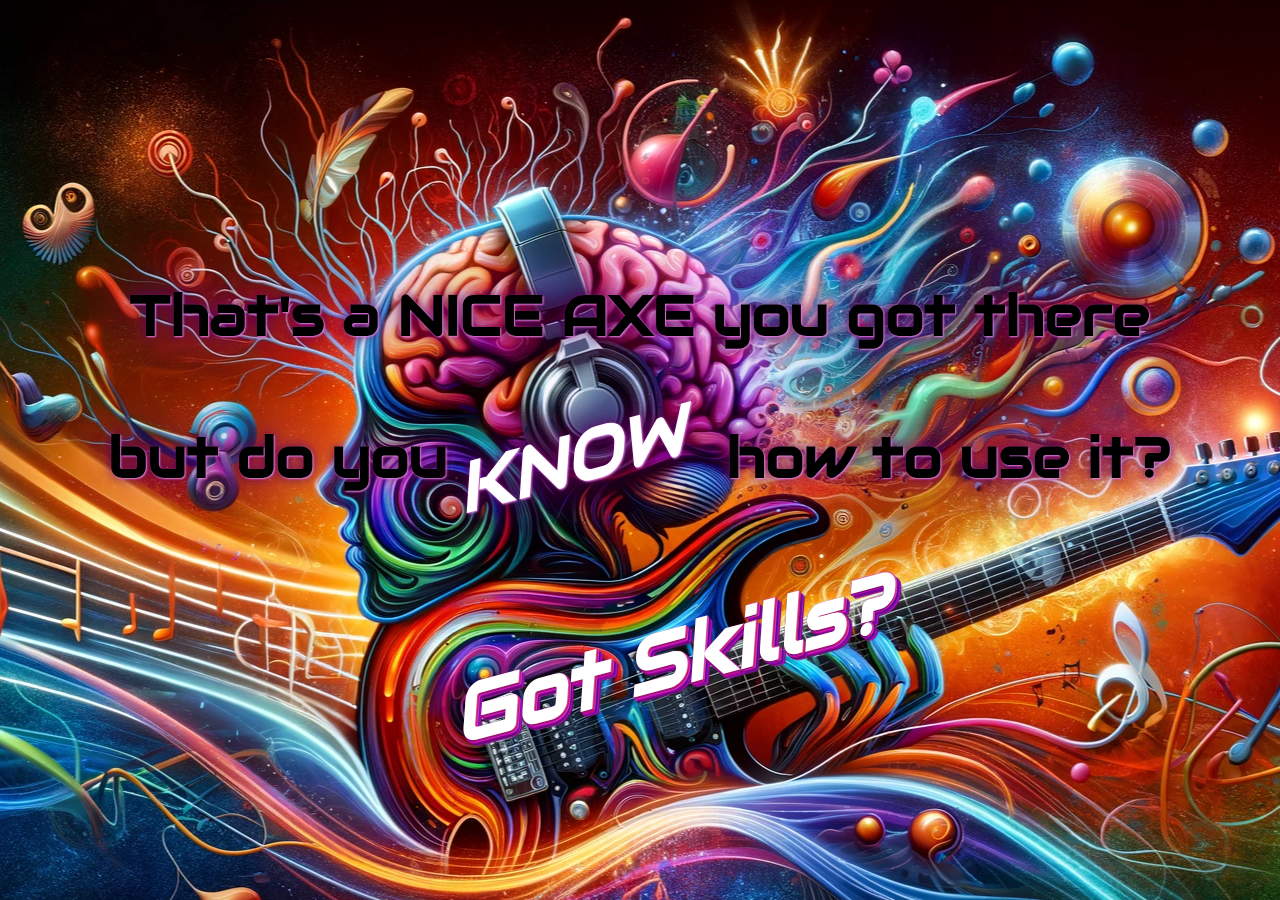
<file: index.html>
<!DOCTYPE html>
<html lang="en">
<head>
    <meta charset="UTF-8">
    <meta name="viewport" content="width=device-width, initial-scale=1.0">
    <link rel="stylesheet" href="https://fonts.googleapis.com/css?family=Sofia">
    <link rel="stylesheet" href="https://fonts.googleapis.com/css?family=Audiowide">
    <link rel="stylesheet" href="https://fonts.googleapis.com/css2?family=Russo+One&display=swap">
    <title>CompeGuitar</title>
    <link rel="stylesheet" href="style.css">
</head>
<body>
    <div class="opening-page">
        <div class="col-1 col-sm-2 col-md-5 col-lg-1" class="game-page">
        <h1>That's a NICE AXE you got there</h1>
        <div><h2>but do you <button onclick="window.location.href='pages/rules.html'" class="know"><h3>KNOW</h3></button> how to use it?</h2></div>
        <button id="start-game-btn" onclick="window.location.href='pages/game.html'"><h3>Got Skills?</h3></button>
    </div>
    <script src="script.js"></script>
</body>
</html>
</file>
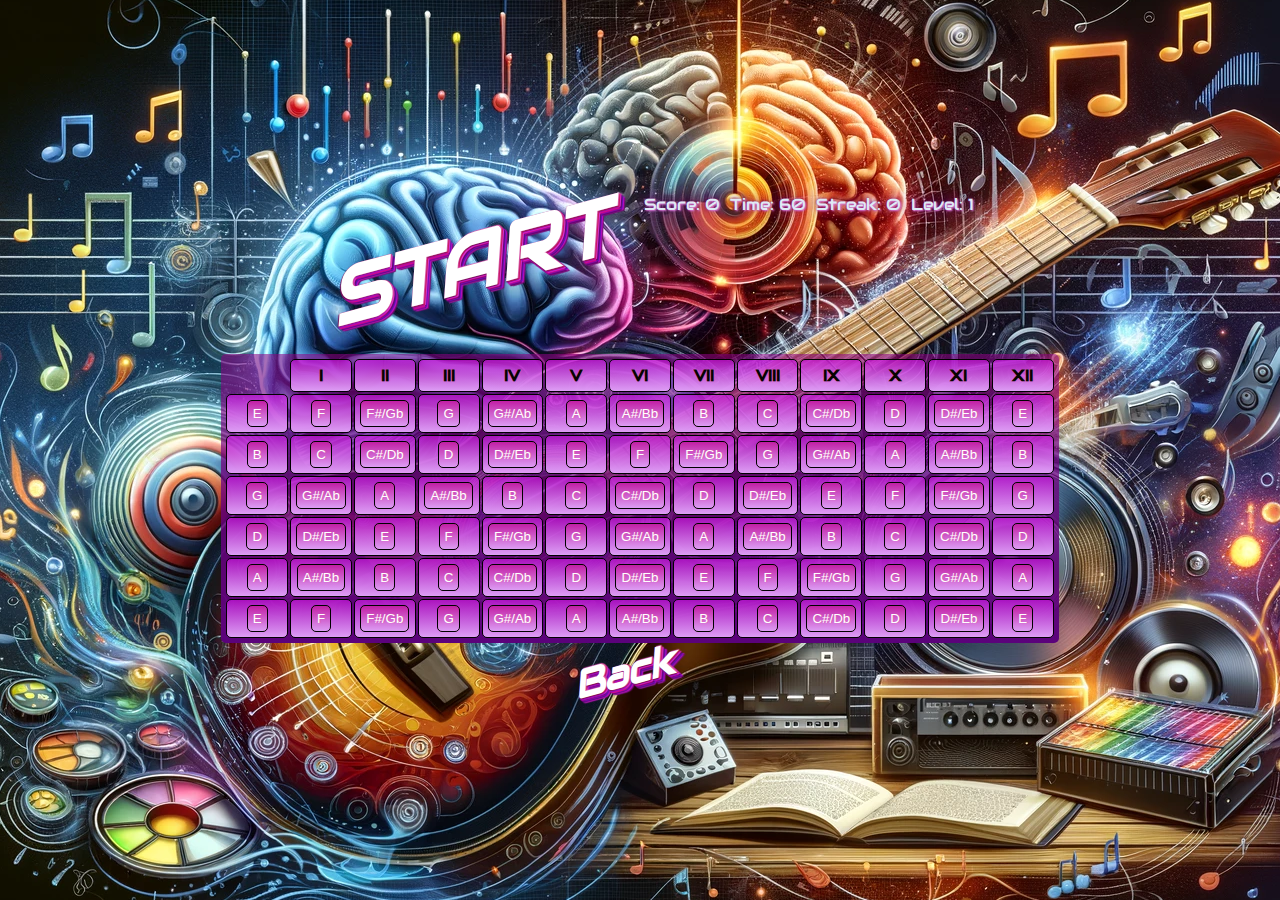
<file: pages/game.html>
<!DOCTYPE html>
<html lang="en">
<head>
    <meta charset="UTF-8">
    <meta name="viewport" content="width=device-width, initial-scale=1.0">
    <link rel="stylesheet" href="https://fonts.googleapis.com/css?family=Sofia">
    <link rel="stylesheet" href="https://fonts.googleapis.com/css?family=Audiowide">
    <link rel="stylesheet" href="https://fonts.googleapis.com/css2?family=Russo+One&display=swap">
    <title>Game</title>
    <link rel="stylesheet" href="../style.css">
    <link rel="stylesheet" href="../index.html">
    <!-- Include the specified MIDI.js script -->
    <script type="text/javascript" src="https://kitchwww.github.io/midi/midi.js"></script>
</head>
<body>
    <div class="col-12 col-sm-12 col-md-12 col-lg-3">   
        <div class="game-page">
            <div class="controls">
                <button id="start-button"><h3>START</h3></button>
                <div id="score">Score: 0</div>
                <div id="timer">Time: 60</div>
                <div id="streak">Streak: 0</div>
                <div id="level">Level: 1</div>                
            </div>
            <div class="fretboard">
                <!-- Empty top-left corner -->
                <div></div>
                <!-- Fret numbers -->
                <div class="fret roman">I</div>
                <div class="fret roman">II</div>
                <div class="fret roman">III</div>
                <div class="fret roman">IV</div>
                <div class="fret roman">V</div>
                <div class="fret roman">VI</div>
                <div class="fret roman">VII</div>
                <div class="fret roman">VIII</div>
                <div class="fret roman">IX</div>
                <div class="fret roman">X</div>
                <div class="fret roman">XI</div>
                <div class="fret roman">XII</div>
                
                <!-- 1st string (high E) -->
                <div class="fret"><button data-note="E5" data-string="1" data-fret="0">E</button></div>
                <div class="fret"><button data-note="F5" data-string="1" data-fret="1">F</button></div>
                <div class="fret"><button data-note="Fs5" data-string="1" data-fret="2">F#/Gb</button></div>
                <div class="fret"><button data-note="G5" data-string="1" data-fret="3">G</button></div>
                <div class="fret"><button data-note="Gs5" data-string="1" data-fret="4">G#/Ab</button></div>
                <div class="fret"><button data-note="A5" data-string="1" data-fret="5">A</button></div>
                <div class="fret"><button data-note="As5" data-string="1" data-fret="6">A#/Bb</button></div>
                <div class="fret"><button data-note="B5" data-string="1" data-fret="7">B</button></div>
                <div class="fret"><button data-note="C6" data-string="1" data-fret="8">C</button></div>
                <div class="fret"><button data-note="Cs6" data-string="1" data-fret="9">C#/Db</button></div>
                <div class="fret"><button data-note="D6" data-string="1" data-fret="10">D</button></div>
                <div class="fret"><button data-note="Ds6" data-string="1" data-fret="11">D#/Eb</button></div>
                <div class="fret"><button data-note="E6" data-string="1" data-fret="12">E</button></div>

                <!-- 2nd string (B) -->
                <div class="fret"><button data-note="B4" data-string="2" data-fret="0">B</button></div>
                <div class="fret"><button data-note="C5" data-string="2" data-fret="1">C</button></div>
                <div class="fret"><button data-note="Cs5" data-string="2" data-fret="2">C#/Db</button></div>
                <div class="fret"><button data-note="D5" data-string="2" data-fret="3">D</button></div>
                <div class="fret"><button data-note="Ds5" data-string="2" data-fret="4">D#/Eb</button></div>
                <div class="fret"><button data-note="E5" data-string="2" data-fret="5">E</button></div>
                <div class="fret"><button data-note="F5" data-string="2" data-fret="6">F</button></div>
                <div class="fret"><button data-note="Fs5" data-string="2" data-fret="7">F#/Gb</button></div>
                <div class="fret"><button data-note="G5" data-string="2" data-fret="8">G</button></div>
                <div class="fret"><button data-note="Gs5" data-string="2" data-fret="9">G#/Ab</button></div>
                <div class="fret"><button data-note="A5" data-string="2" data-fret="10">A</button></div>
                <div class="fret"><button data-note="As5" data-string="2" data-fret="11">A#/Bb</button></div>
                <div class="fret"><button data-note="B5" data-string="2" data-fret="12">B</button></div>

                <!-- 3rd string (G) -->
                <div class="fret"><button data-note="G4" data-string="3" data-fret="0">G</button></div>
                <div class="fret"><button data-note="Gs4" data-string="3" data-fret="1">G#/Ab</button></div>
                <div class="fret"><button data-note="A4" data-string="3" data-fret="2">A</button></div>
                <div class="fret"><button data-note="As4" data-string="3" data-fret="3">A#/Bb</button></div>
                <div class="fret"><button data-note="B4" data-string="3" data-fret="4">B</button></div>
                <div class="fret"><button data-note="C5" data-string="3" data-fret="5">C</button></div>
                <div class="fret"><button data-note="Cs5" data-string="3" data-fret="6">C#/Db</button></div>
                <div class="fret"><button data-note="D5" data-string="3" data-fret="7">D</button></div>
                <div class="fret"><button data-note="Ds5" data-string="3" data-fret="8">D#/Eb</button></div>
                <div class="fret"><button data-note="E5" data-string="3" data-fret="9">E</button></div>
                <div class="fret"><button data-note="F5" data-string="3" data-fret="10">F</button></div>
                <div class="fret"><button data-note="Fs5" data-string="3" data-fret="11">F#/Gb</button></div>
                <div class="fret"><button data-note="G5" data-string="3" data-fret="12">G</button></div>

                <!-- 4th string (D) -->
                <div class="fret"><button data-note="D4" data-string="4" data-fret="0">D</button></div>
                <div class="fret"><button data-note="Ds4" data-string="4" data-fret="1">D#/Eb</button></div>
                <div class="fret"><button data-note="E4" data-string="4" data-fret="2">E</button></div>
                <div class="fret"><button data-note="F4" data-string="4" data-fret="3">F</button></div>
                <div class="fret"><button data-note="Fs4" data-string="4" data-fret="4">F#/Gb</button></div>
                <div class="fret"><button data-note="G4" data-string="4" data-fret="5">G</button></div>
                <div class="fret"><button data-note="Gs4" data-string="4" data-fret="6">G#/Ab</button></div>
                <div class="fret"><button data-note="A4" data-string="4" data-fret="7">A</button></div>
                <div class="fret"><button data-note="As4" data-string="4" data-fret="8">A#/Bb</button></div>
                <div class="fret"><button data-note="B4" data-string="4" data-fret="9">B</button></div>
                <div class="fret"><button data-note="C5" data-string="4" data-fret="10">C</button></div>
                <div class="fret"><button data-note="Cs5" data-string="4" data-fret="11">C#/Db</button></div>
                <div class="fret"><button data-note="D5" data-string="4" data-fret="12">D</button></div>

                <!-- 5th string (A) -->
                <div class="fret"><button data-note="A3" data-string="5" data-fret="0">A</button></div>
                <div class="fret"><button data-note="As3" data-string="5" data-fret="1">A#/Bb</button></div>
                <div class="fret"><button data-note="B3" data-string="5" data-fret="2">B</button></div>
                <div class="fret"><button data-note="C4" data-string="5" data-fret="3">C</button></div>
                <div class="fret"><button data-note="Cs4" data-string="5" data-fret="4">C#/Db</button></div>
                <div class="fret"><button data-note="D4" data-string="5" data-fret="5">D</button></div>
                <div class="fret"><button data-note="Ds4" data-string="5" data-fret="6">D#/Eb</button></div>
                <div class="fret"><button data-note="E4" data-string="5" data-fret="7">E</button></div>
                <div class="fret"><button data-note="F4" data-string="5" data-fret="8">F</button></div>
                <div class="fret"><button data-note="Fs4" data-string="5" data-fret="9">F#/Gb</button></div>
                <div class="fret"><button data-note="G4" data-string="5" data-fret="10">G</button></div>
                <div class="fret"><button data-note="Gs4" data-string="5" data-fret="11">G#/Ab</button></div>
                <div class="fret"><button data-note="A4" data-string="5" data-fret="12">A</button></div>

                <!-- 6th string (low E) -->
                <div class="fret"><button data-note="E3" data-string="6" data-fret="0">E</button></div>
                <div class="fret"><button data-note="F3" data-string="6" data-fret="1">F</button></div>
                <div class="fret"><button data-note="Fs3" data-string="6" data-fret="2">F#/Gb</button></div>
                <div class="fret"><button data-note="G3" data-string="6" data-fret="3">G</button></div>
                <div class="fret"><button data-note="Gs3" data-string="6" data-fret="4">G#/Ab</button></div>
                <div class="fret"><button data-note="A3" data-string="6" data-fret="5">A</button></div>
                <div class="fret"><button data-note="As3" data-string="6" data-fret="6">A#/Bb</button></div>
                <div class="fret"><button data-note="B3" data-string="6" data-fret="7">B</button></div>
                <div class="fret"><button data-note="C4" data-string="6" data-fret="8">C</button></div>
                <div class="fret"><button data-note="Cs4" data-string="6" data-fret="9">C#/Db</button></div>
                <div class="fret"><button data-note="D4" data-string="6" data-fret="10">D</button></div>
                <div class="fret"><button data-note="Ds4" data-string="6" data-fret="11">D#/Eb</button></div>
                <div class="fret"><button data-note="E4" data-string="6" data-fret="12">E</button></div>

            </div>
            <button class="backGmBtn" onclick="window.location.href='../index.html'"><h3>Back</h3></button>
        </div>
    </div>
    <script src="../script.js"></script>
</body>
</html>
</file>
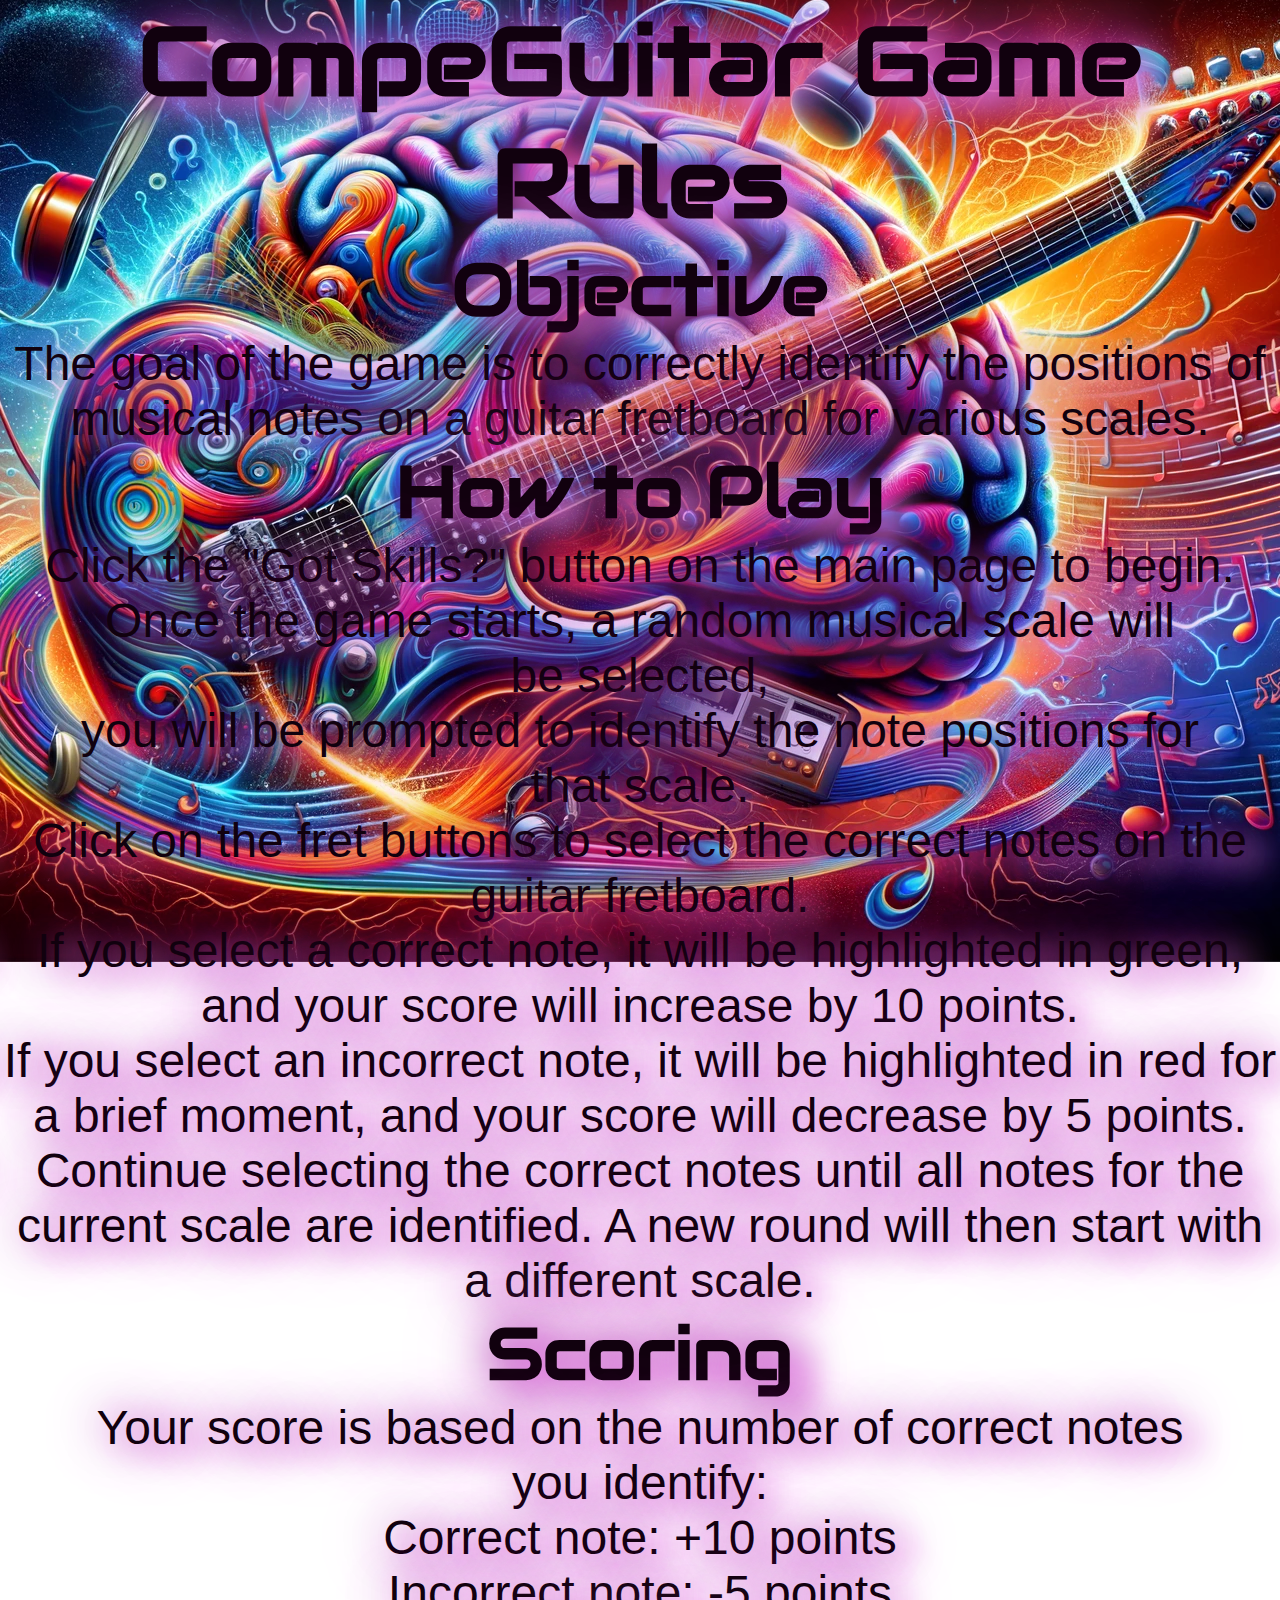
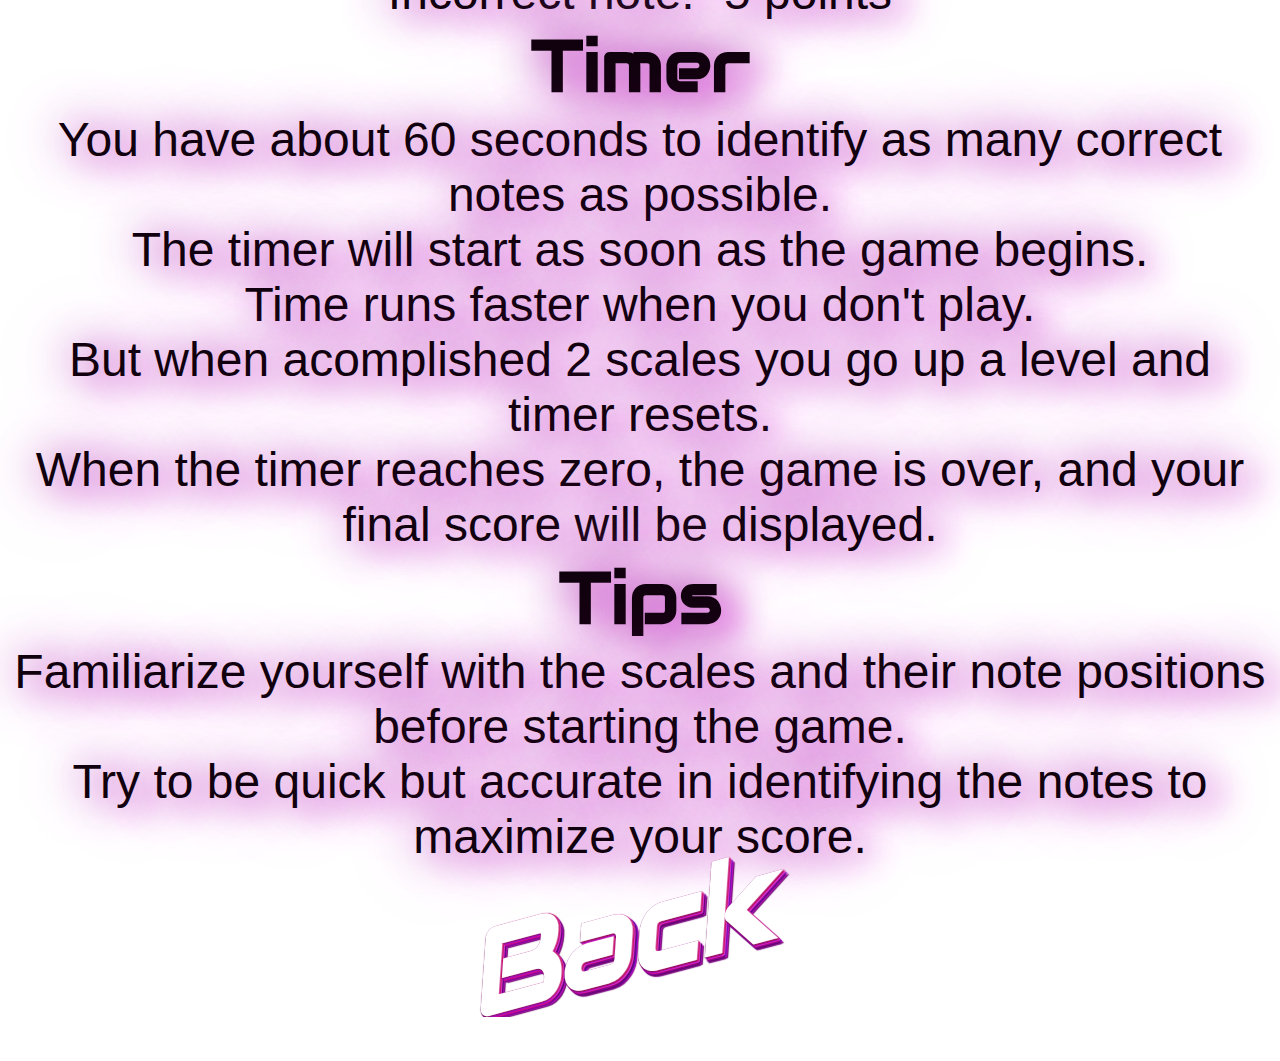
<file: pages/rules.html>
<!DOCTYPE html>
<html lang="en">
<head>
    <meta charset="UTF-8">
    <meta name="viewport" content="width=device-width, initial-scale=1.0">
    <link rel="stylesheet" href="https://fonts.googleapis.com/css?family=Sofia">
    <link rel="stylesheet" href="https://fonts.googleapis.com/css?family=Audiowide">
    <link rel="stylesheet" href="https://fonts.googleapis.com/css2?family=Russo+One&display=swap">
    <link rel="stylesheet" href="../style.css">
    <title>CompeGuitar - Rules</title>
</head>
<div class="rules-content" class="col-12 col-sm-3 col-md-3 col-lg-3">
<body class="rules-page">
    <p><h1>CompeGuitar Game Rules</h1></p>
        <h2>Objective</h2>
        <p>The goal of the game is to correctly identify the positions of musical notes on a guitar fretboard for various scales.</p>

        <h2>How to Play</h2>
        <ol>
            <li>Click the "Got Skills?" button on the main page to begin.</li>
            <li>Once the game starts, a random musical scale will be selected, </li>
            <li> you will be prompted to identify the note positions for that scale.</li>
            <li>Click on the fret buttons to select the correct notes on the guitar fretboard.</li>
            <li>If you select a correct note, it will be highlighted in green, and your score will increase by 10 points.</li>
            <li>If you select an incorrect note, it will be highlighted in red for a brief moment, and your score will decrease by 5 points.</li>
            <li>Continue selecting the correct notes until all notes for the current scale are identified. A new round will then start with a different scale.</li>
        </ol>

        <h2>Scoring</h2>
        <p>Your score is based on the number of correct notes you identify:</p>
        <ul>
            <li>Correct note: +10 points</li>
            <li>Incorrect note: -5 points</li>
        </ul>

        <h2>Timer</h2>
        <p>You have about 60 seconds to identify as many correct notes as possible.</p> 
        <ul>
            <li>The timer will start as soon as the game begins.</li>
            <li>Time runs faster when you don't play.</li>
            <li>But when acomplished 2 scales you go up a level and timer resets.</li>
            <li>When the timer reaches zero, the game is over, and your final score will be displayed.</li>
        </ul>

        <h2>Tips</h2>
        <ul>
            <li>Familiarize yourself with the scales and their note positions before starting the game.</li>
            <li>Try to be quick but accurate in identifying the notes to maximize your score.</li>
        </ul>

        <button id="backRlBtn" onclick="window.location.href='../index.html'" class="backRlBn"><h3>Back</h3></button>
    </div>
</div>
</div>
</body>
</html>
</file>
<file: style.css>
/* General Reset */
* {
    margin: 0;
    padding: 0;
    box-sizing: border-box;
}

body, html {
    width: auto;
    height: auto;
    overflow: auto;
    flex-direction: column, line;
    background-size: cover;
    text-wrap: pretty;
}

/* Fullscreen containers */
#game-container, .opening-page, .game-page {
    width: 100%;
    height: 100vh; /* Full viewport height */
    display: flex;
    justify-content: center;
    align-items: center;
    position: relative;
    background-size: cover;
    background-position: center;
    background-repeat: no-repeat;
}

.opening-page {
    text-align: center;
    background: url('images/background2.png') no-repeat center center fixed;
}

.rules-page {

    display: flex;
    justify-content: center;
    align-items: center;
    position: auto;
    background-size: cover;
    background-position: center;
    background-repeat: no-repeat;
    background: url('images/rulesBackground.png') no-repeat center center fixed;
}
.game-page {
    background: url('images/gamebackground.png') no-repeat center center fixed;
}

.opening-page {
    align-items: center;
    display: flex;
    flex-direction: column;
    align-items: center;
    justify-content: center;
    }
.opening-page h1 {
    font-family: "Audiowide", sans-serif;
    font-size: 3.5em;
    text-shadow: 1px 1px 2px rgb(228, 131, 227), 0 0 1em rgb(145, 4, 148), 0 0 0.2em rgb(84, 4, 82);
    }
.opening-page h2 {
        font-family: "Audiowide", sans-serif;
        margin-top: 1em;
        font-size: 3.5em;
        text-shadow: 1px 1px 2px rgb(228, 131, 227), 0 0 1em rgb(145, 4, 148), 0 0 0.2em rgb(84, 4, 82);
        .know {
            font-family: "Audiowide", sans-serif;
            font-size: 1em;
            text-shadow: 1px 1px 2px rgb(228, 131, 227), 0 0 1em rgb(145, 4, 148), 0 0 0.2em rgb(84, 4, 82);
            margin-bottom: 5px;
            padding: 5px 5px;
            border:rgb(228, 131, 227);
            border-radius: 5px;
            transform: rotate(-21grad);
            cursor: cell;
            background: -webkit-linear-gradient(#8d01838f, #5b027b);
            -webkit-background-clip: text;
            -moz-transform: rotate(340deg) translate(-10px, 0px) skew(-24deg, 5deg);
            -webkit-transform: rotate(340deg) translate(-10px, 0px) skew(-24deg, 5deg);
            -o-transform: rotate(340deg) translate(-10px, 0px) skew(-24deg, 5deg);
            -ms-transform: rotate(340deg) translate(-10px, 0px) skew(-24deg, 5deg);
            transform: rotate(340deg) translate(-10px, 0px) skew(-24deg, 5deg);
            h3:hover {
                color: black;
            }
        }
    }
    .opening-page button {
        font-family: "Audiowide", sans-serif;
        font-size: 4em;
        text-shadow: 1px 1px 2px rgb(228, 131, 227), 0 0 1em rgb(145, 4, 148), 0 0 0.2em rgb(84, 4, 82);
        padding: 10px 20px;
        border:rgb(228, 131, 227);
        border-radius: 5px;
        transform: rotate(-21grad);
        cursor: pointer;
        background: -webkit-linear-gradient(#8d01838f, #5b027b);
        -webkit-background-clip: text;
        text-shadow: 1px 0px 1px #da5eb0, 0px 1px 1px #751154, 2px 1px 1px #c4104c, 1px 2px 1px #990ac9, 3px 2px 1px #e43def, 2px 3px 1px #e40b86, 4px 3px 1px #560359, 3px 4px 1px #8d0aa8, 5px 4px 1px #6513c3, 4px 5px 1px #5b0761, 6px 5px 1px #c70fc7, 5px 6px 1px #8b2093, 7px 6px 1px #690d69;
        -moz-transform: rotate(340deg) translate(4px, 100px) skew(-24deg, 5deg);
        -webkit-transform: rotate(340deg) translate(4px, 100px) skew(-24deg, 5deg);
        -o-transform: rotate(340deg) translate(4px, 100px) skew(-24deg, 5deg);
        -ms-transform: rotate(340deg) translate(4px, 100px) skew(-24deg, 5deg);
        transform: rotate(340deg) translate(4px, 100px) skew(-24deg, 5deg);
        h3:hover {
            color: black;
    }
    
}

.rules-page {
    font-family: "Audiowide", sans-serif;
    font-size: 3em;
    align-items: center;
    flex-direction: column;
    align-items: center;
    justify-content: center;
    font-family: "Audiowide", sans-serif;
    text-align: center;
    color: rgb(17, 1, 14);
    text-shadow: 20px 10px 30px rgb(228, 131, 227), 0 0 1em rgb(145, 4, 148), 2px 2px 2em rgb(228, 148, 226);
    }
.rules-page li, p {
    font-family: Impact, 'Arial Narrow Bold', sans-serif
}
.game-page {
    font-family: "Audiowide", sans-serif;
    font-size: 1em;
    color: rgb(224, 234, 245);
    text-shadow: 1px 1px 2px rgb(228, 131, 227), 0 0 1em rgb(145, 4, 148), 0 0 0.2em rgb(84, 4, 82);            
    align-items: center;
    display: flex;
    flex-direction: column;
    align-items: center;
    justify-content: center;
    text-align: center;
}
.backGmBtn, .backRlBn {
    font-family: "Audiowide", sans-serif;
    font-size: 2em;
    text-shadow: 1px 1px 2px rgb(228, 131, 227), 0 0 1em rgb(145, 4, 148), 0 0 0.2em rgb(84, 4, 82);
    padding: 5px 10px;
    border:rgb(228, 131, 227);
    border-radius: 1px;
    transform: rotate(-21grad);
    cursor: pointer;
    background: -webkit-linear-gradient(#8d01838f, #5b027b);
    -webkit-background-clip: text;
    text-shadow: 1px 0px 1px #da5eb0, 0px 1px 1px #751154, 2px 1px 1px #c4104c, 1px 2px 1px #990ac9, 3px 2px 1px #e43def, 2px 3px 1px #e40b86, 4px 3px 1px #560359, 3px 4px 1px #8d0aa8, 5px 4px 1px #6513c3, 4px 5px 1px #5b0761, 6px 5px 1px #c70fc7, 5px 6px 1px #8b2093, 7px 6px 1px #690d69;
    -moz-transform: rotate(340deg) translate(-10px, -10px) skew(-24deg, 5deg);
    -webkit-transform: rotate(340deg) translate(-10px, -10px) skew(-24deg, 5deg);
    -o-transform: rotate(340deg) translate(-10px, -10px) skew(-24deg, 5deg);
    -ms-transform: rotate(340deg) translate(-10px, -10px) skew(-24deg, 5deg);
    transform: rotate(340deg) translate(-10px, -10px) skew(-24deg, 5deg);
    h3:hover {
        color: black;
    }
}

.controls {
    display: flex;
    gap: 10px;
    margin-bottom: 20px;
}

.controls button {
    font-family: "Audiowide", sans-serif;
    font-size: 4em;
    text-shadow: 1px 1px 2px rgb(228, 131, 227), 0 0 1em rgb(145, 4, 148), 0 0 0.2em rgb(84, 4, 82);
    margin-bottom: 20px;
    padding: 10px 20px;
    border:rgb(228, 131, 227);
    border-radius: 5px;
    transform: rotate(-21grad);
    cursor: pointer;
    background: -webkit-linear-gradient(#8d01838f, #5b027b);
    -webkit-background-clip: text;
    text-shadow: 1px 0px 1px #da5eb0, 0px 1px 1px #751154, 2px 1px 1px #c4104c, 1px 2px 1px #990ac9, 3px 2px 1px #e43def, 2px 3px 1px #e40b86, 4px 3px 1px #560359, 3px 4px 1px #8d0aa8, 5px 4px 1px #6513c3, 4px 5px 1px #5b0761, 6px 5px 1px #c70fc7, 5px 6px 1px #8b2093, 7px 6px 1px #690d69;
    -moz-transform: rotate(340deg) translate(4px, 60px) skew(-24deg, 5deg);
    -webkit-transform: rotate(340deg) translate(4px, 60px) skew(-24deg, 5deg);
    -o-transform: rotate(340deg) translate(4px, 60px) skew(-24deg, 5deg);
    -ms-transform: rotate(340deg) translate(4px, 60px) skew(-24deg, 5deg);
    transform: rotate(340deg) translate(4px, 60px) skew(-24deg, 5deg);
    h3:hover {
        color: #0d010e;
    }
}
#start-button {
    font-family: "Audiowide", sans-serif;
    font-size: 4em;
    text-shadow: 1px 1px 2px rgb(228, 131, 227), 0 0 1em rgb(145, 4, 148), 0 0 0.2em rgb(84, 4, 82);
    margin-bottom: 20px;
    padding: 10px 20px;
    border:rgb(228, 131, 227);
    border-radius: 5px;
    transform: rotate(-21grad);
    cursor: pointer;
    background: -webkit-linear-gradient(#8d01838f, #5b027b);
    -webkit-background-clip: text;
    text-shadow: 1px 0px 1px #da5eb0, 0px 1px 1px #751154, 2px 1px 1px #c4104c, 1px 2px 1px #990ac9, 3px 2px 1px #e43def, 2px 3px 1px #e40b86, 4px 3px 1px #560359, 3px 4px 1px #8d0aa8, 5px 4px 1px #6513c3, 4px 5px 1px #5b0761, 6px 5px 1px #c70fc7, 5px 6px 1px #8b2093, 7px 6px 1px #690d69;
    -moz-transform: rotate(340deg) translate(4px, 10px) skew(-24deg, 5deg);
    -webkit-transform: rotate(340deg) translate(4px, 10px) skew(-24deg, 5deg);
    -o-transform: rotate(340deg) translate(4px, 10px) skew(-24deg, 5deg);
    -ms-transform: rotate(340deg) translate(4px, 10px) skew(-24deg, 5deg);
    transform: rotate(340deg) translate(4px, 10px) skew(-24deg, 5deg);
    h3:hover {
        color: #0d010e;
    }
}

.fretboard {
    display: grid;
    grid-template-columns: repeat(13, 1fr);
    gap: 2px;
    margin: 5px;
    /*color for the fretboard */
    background: -webkit-linear-gradient(#8d01838f, #5b027b);
    -webkit-background-clip: text, black;
    text-shadow: 1px 0px 1px #da5eb0;
    border-radius: 5px;
    padding: 5px;
}

.fret, .string, button {
    border: 1px solid #000;
    padding: 5px; /* Reduced padding to make it thinner */
    text-align: center;
    background-color: #D3D3D3; /* Light grey for the strings and frets */
    cursor: pointer;
    color: #000;
    border-radius: 5px;
    background: -webkit-linear-gradient(#d018e5a7, #dd9df4);
    -webkit-background-clip: text, black;
    text-shadow: 1px 0px 1px #da5eb0;
}
.score, .timer {
    font-family: "Audiowide", sans-serif;
    color: whitesmoke;
    font-size: 2em;
    text-shadow: 1px 1px 2px rgb(228, 131, 227), 0 0 1em rgb(145, 4, 148), 0 0 0.2em rgb(84, 4, 82);
    border:rgb(228, 131, 227);
    border-radius: 5px;
    transform: rotate(-21grad);
    cursor: pointer;
    -webkit-background-clip: text;
    text-shadow: 1px 0px 1px #da5eb0, 0px 1px 1px #751154, 2px 1px 1px #c4104c, 1px 2px 1px #990ac9, 3px 2px 1px #e43def, 2px 3px 1px #e40b86, 4px 3px 1px #560359, 3px 4px 1px #8d0aa8, 5px 4px 1px #6513c3, 4px 5px 1px #5b0761, 6px 5px 1px #c70fc7, 5px 6px 1px #8b2093, 7px 6px 1px #690d69;
    -moz-transform: rotate(340deg) translate(4px, 60px) skew(-24deg, 5deg);
    -webkit-transform: rotate(340deg) translate(4px, 60px) skew(-24deg, 5deg);
    -o-transform: rotate(340deg) translate(4px, 60px) skew(-24deg, 5deg);
    -ms-transform: rotate(340deg) translate(4px, 60px) skew(-24deg, 5deg);
    transform: rotate(340deg) translate(4px, 60px) skew(-24deg, 5deg);

}
button {
    background-color: #A52A2A; /* Brownish color for the frets */
    color: #fff;
}

button.correct {
    border: 1px solid #00ff26;
    padding: 5px; /* Reduced padding to make it thinner */
    text-align: center;
    background-color: #D3D3D3; /* Light grey for the strings and frets */
    cursor: pointer;
    color: #000;
    border-radius: 5px;
    background: -webkit-linear-gradient(#0de71fa7, #26e2b6);
    -webkit-background-clip: text, black;
    text-shadow: 1px 0px 1px #f405a4;}

button.wrong {
    border: 1px solid #000;
    padding: 5px; /* Reduced padding to make it thinner */
    text-align: center;
    background-color: #000000; /* Light grey for the strings and frets */
    cursor: pointer;
    color: #000;
    border-radius: 5px;
    background: -webkit-linear-gradient(#ff0400, #e43b3b);
    -webkit-background-clip: text, black;
    text-shadow: 1px 0px 1px #ed0606;}

.roman {
    font-weight: bold;
    color: #080202; /* White for the fret numbers */
}
</file>
